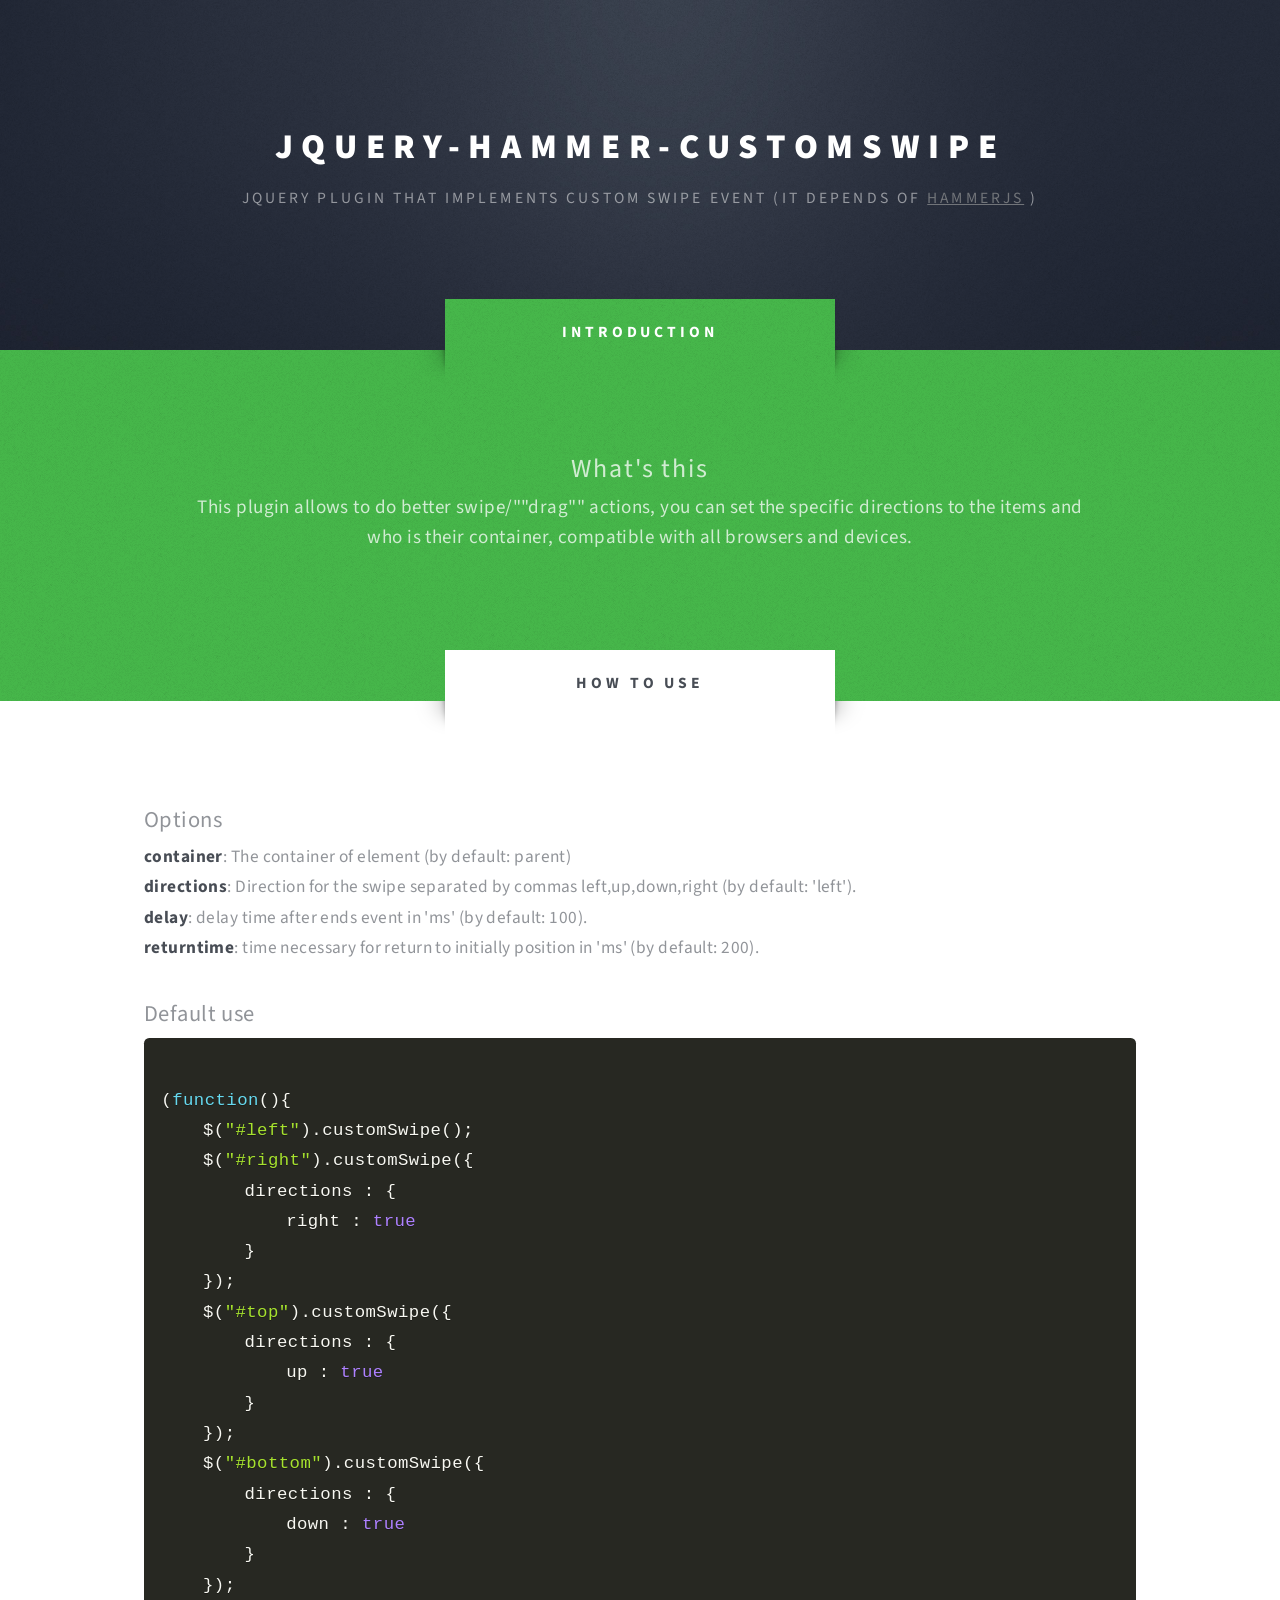
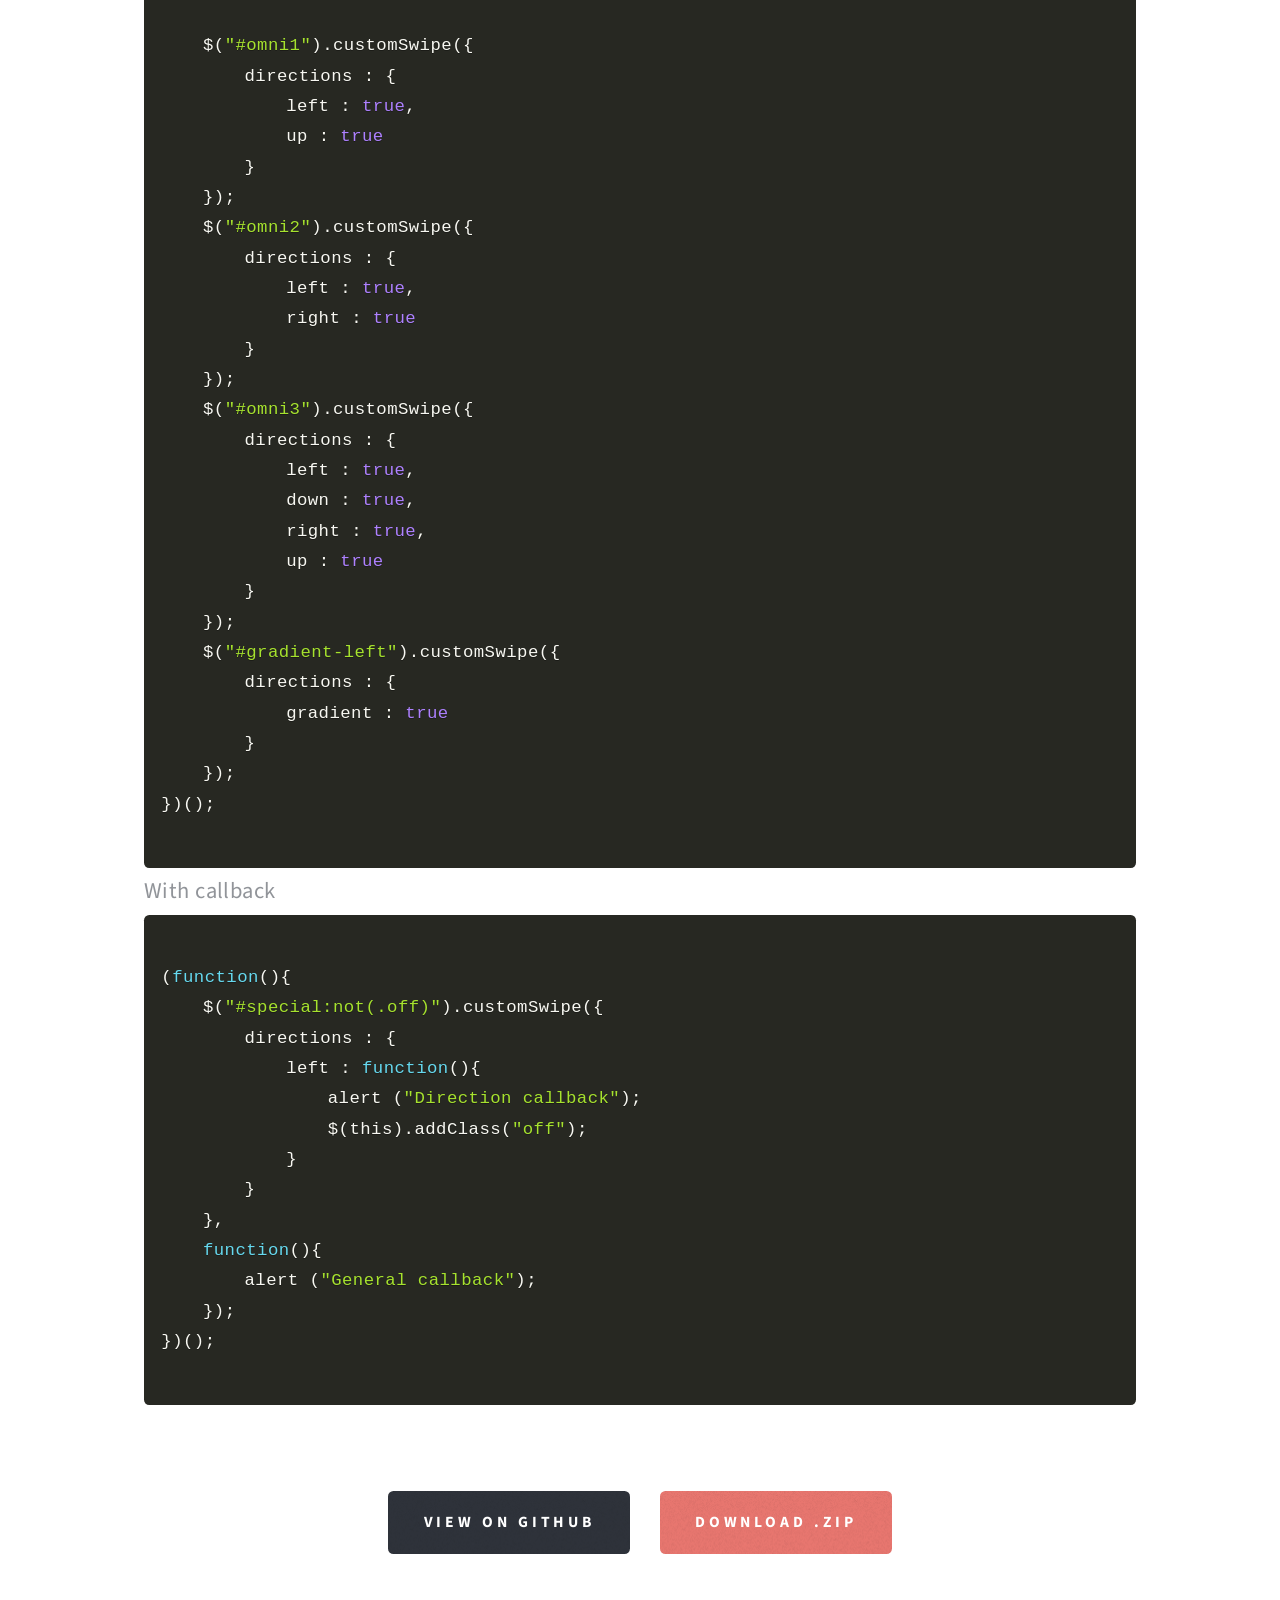
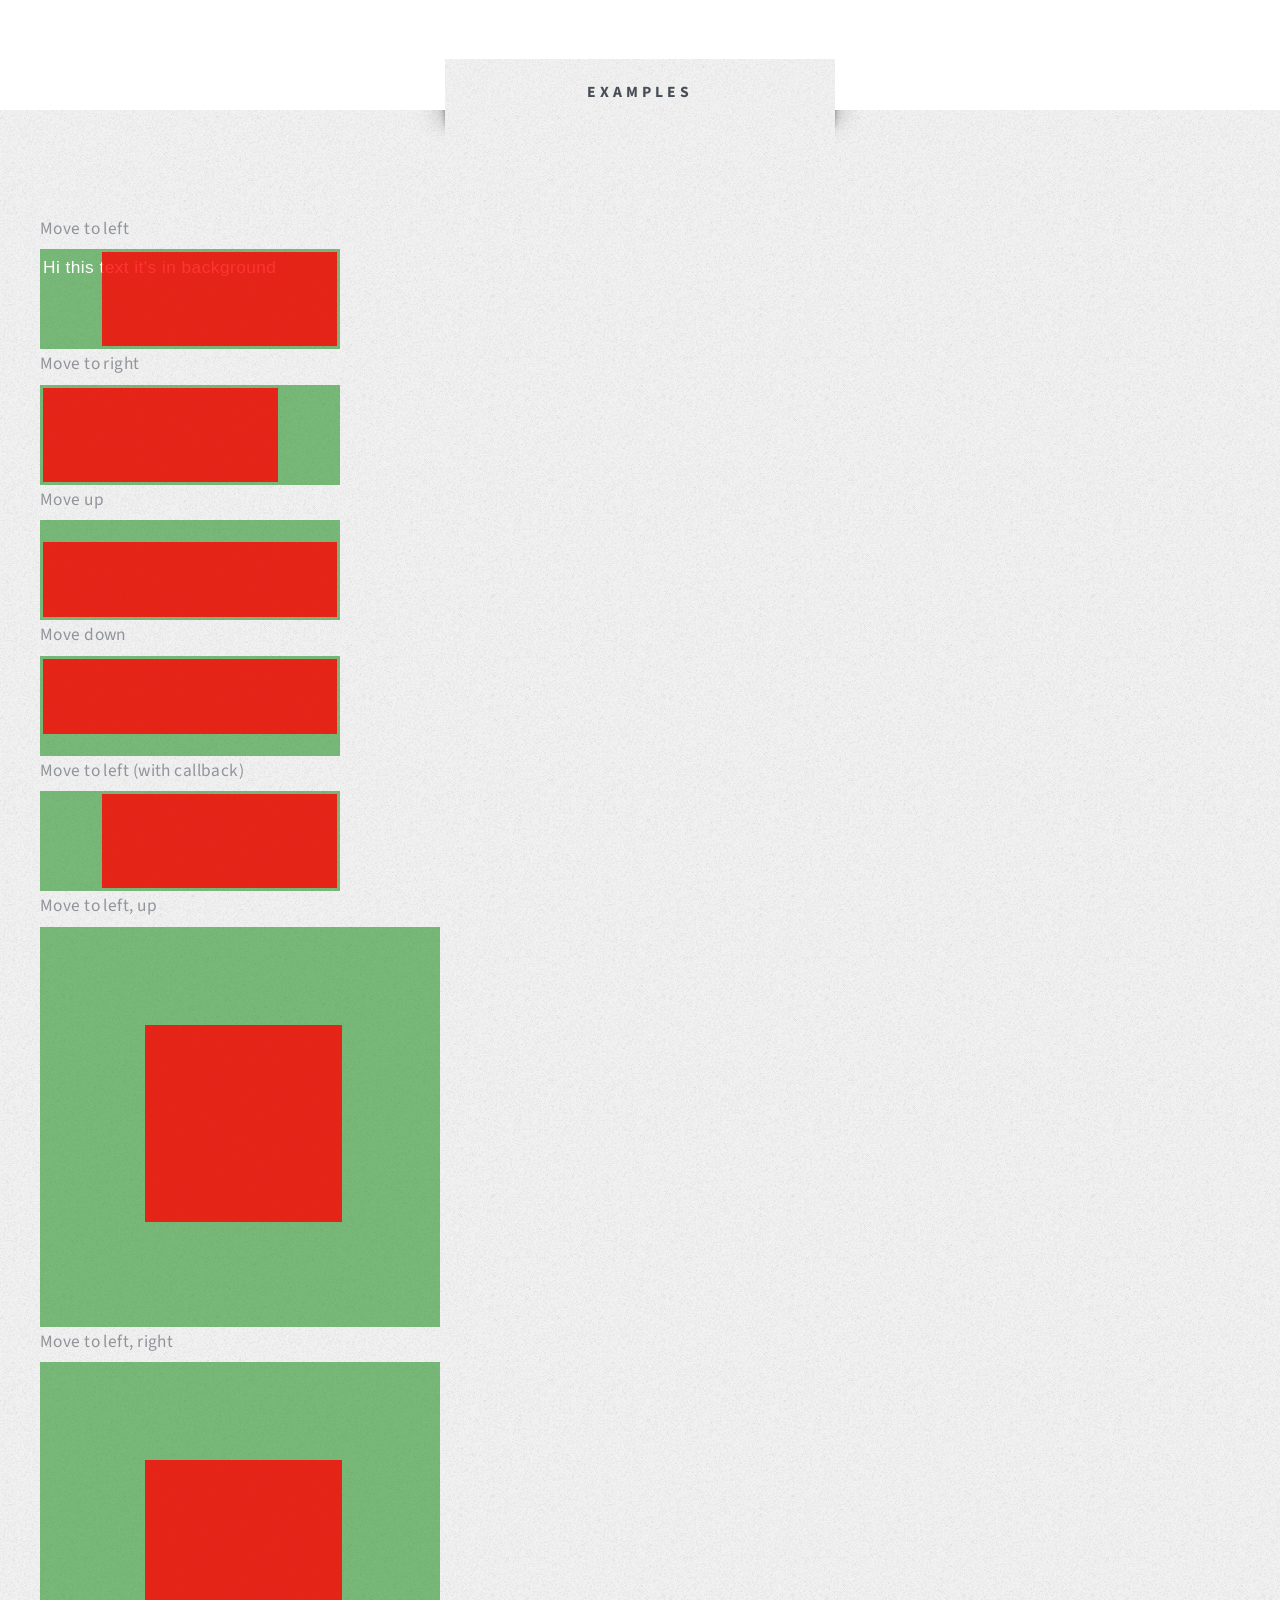
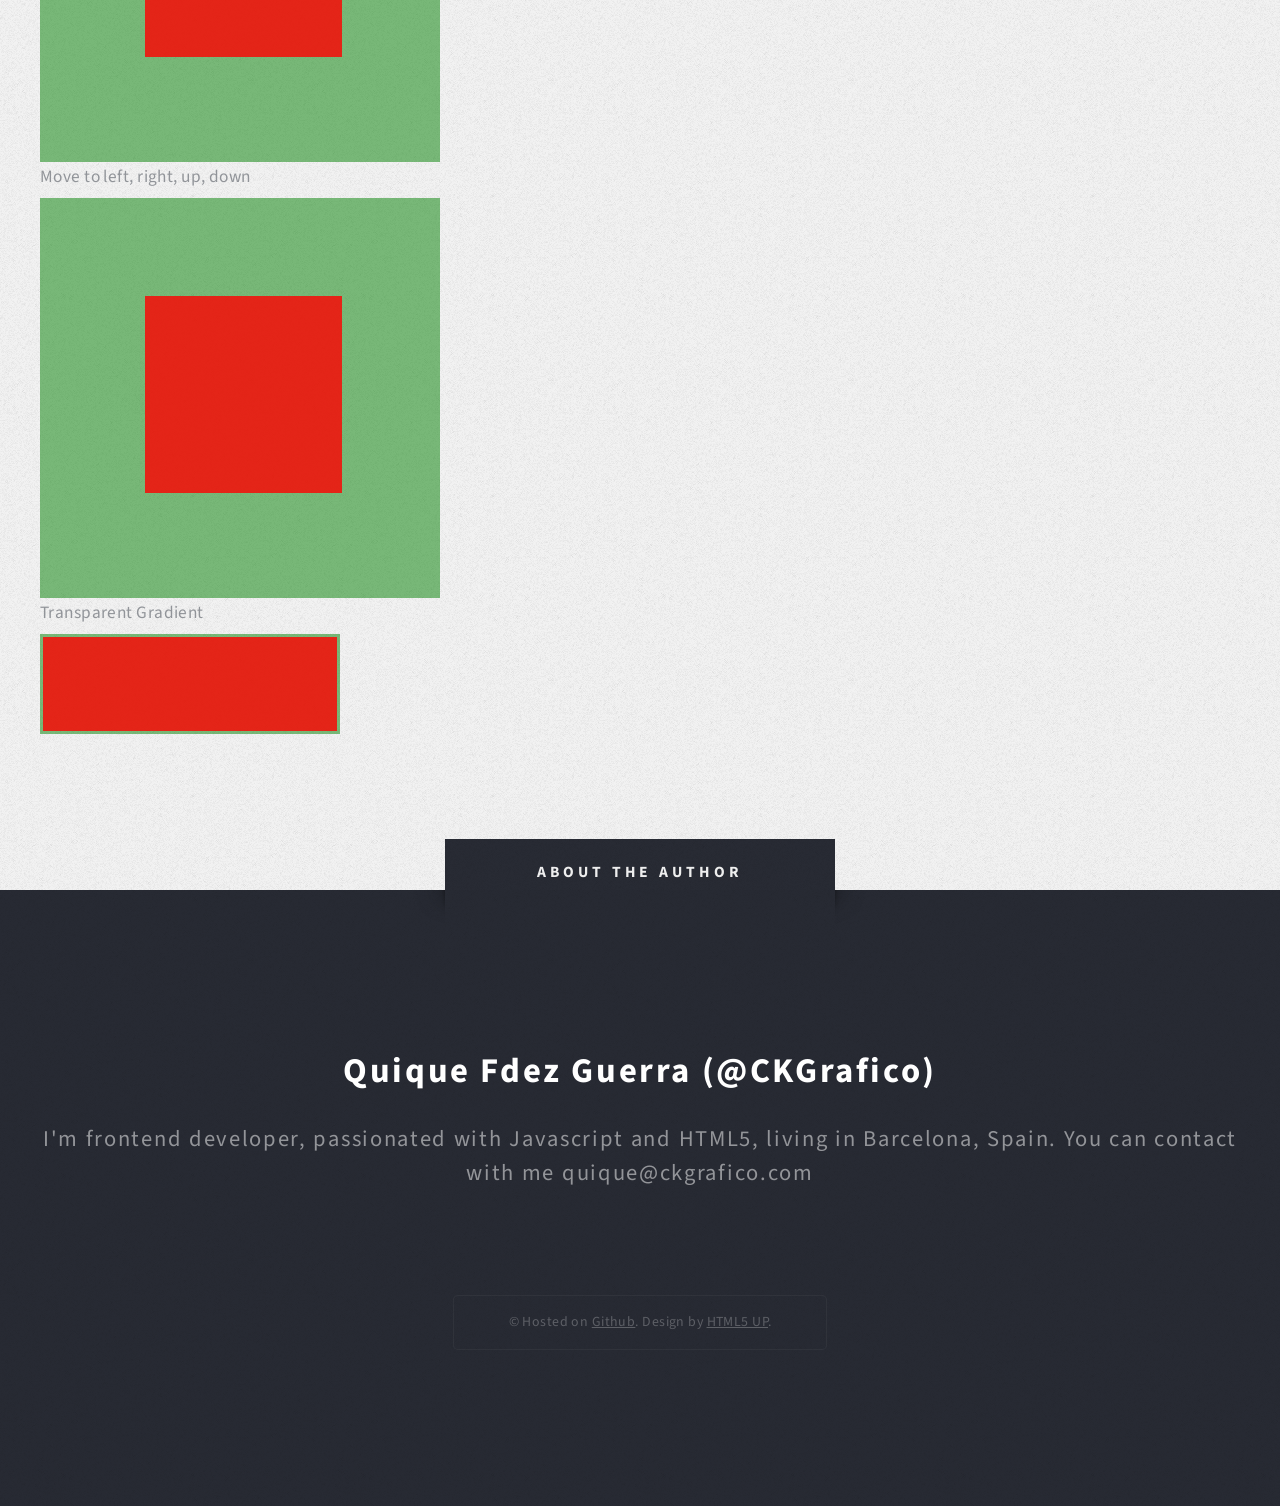
<file: index.html>
<!DOCTYPE html>
<html xmlns="http://www.w3.org/1999/xhtml">
<head>
	<meta http-equiv="Content-Type" content="text/html; charset=utf-8" />
	<meta name="viewport" content="width=device-width, initial-scale=1.0">

	<title>jQuery-Hammer-CustomSwipe</title>

	<link href="http://fonts.googleapis.com/css?family=Source+Sans+Pro:400,400italic,700,900" rel="stylesheet" />
    <link href="css/estilos.css" rel="stylesheet" type="text/css" />
    <link href="css/prism.css" rel="stylesheet" type="text/css" />

    <noscript>
			<link rel="stylesheet" href="css/5grid/core.css" />
			<link rel="stylesheet" href="css/5grid/core-desktop.css" />
			<link rel="stylesheet" href="css/5grid/core-1200px.css" />
			<link rel="stylesheet" href="css/5grid/core-noscript.css" />
			<link rel="stylesheet" href="css/style.css" />
			<link rel="stylesheet" href="css/style-desktop.css" />
		</noscript>
		<!--[if lte IE 8]><link rel="stylesheet" href="css/ie8.css" /><![endif]-->

	<!-- jQuery -->
	<script src="http://code.jquery.com/jquery-2.0.0.min.js"></script>
	<script type="text/javascript">if(!window.jQuery){document.write('<script src="js/libraries/jquery-2.0.0.min.js"><\/script>')}</script>
	<script src="css/5grid/init.js?use=mobile,desktop,1000px&amp;mobileUI=1&amp;mobileUI.theme=none&amp;mobileUI.titleBarHeight=0"></script>

</head>
<body class="homepage">

	<!-- Header Wrapper -->
		<div id="header-wrapper" class="wrapper">
			<div class="5grid-layout">
				<div class="row">
					<div class="12u">

						<!-- Header -->
							<div id="header">

								<!-- Logo -->
									<div id="logo">
										<h1><a href="#" class="mobileUI-site-name">jQuery-Hammer-CustomSwipe</a></h1>
										<span class="byline">jQuery plugin that implements custom Swipe event (it depends of <a href="http://eightmedia.github.io/hammer.js/" >HammerJS</a> )</span>
									</div>
								<!-- /Logo -->
							</div>
						<!-- /Header -->
					</div>
				</div>
			</div>
		</div>
	<!-- /Header Wrapper -->

	<!-- Intro Wrapper -->
		<div id="intro-wrapper" class="wrapper wrapper-style1">
			<div class="title">Introduction</div>
			<div class="5grid-layout">
				<div class="row">
					<div class="12u">
						<!-- Intro -->
							<section id="intro">
								<p class="style1">What's this</p>
								<p class="style3">This plugin allows to do better swipe/""drag"" actions, you can set the specific directions to the items and who is their container, compatible with all browsers and devices.</p>
							</section>
						<!-- /Intro -->

					</div>
				</div>
			</div>
		</div>
	<!-- /Intro Wrapper -->

	<!-- Main Wrapper -->
		<div class="wrapper wrapper-style2">
			<div class="title">How to use</div>
			<div class="5grid-layout">
				<div class="row">
					<div class="12u">
						<!-- Intro -->
							<section id="features">
								<p class="style1">Options</p>
								<ul>
									<li><strong>container</strong>: The container of element (by default: parent)</li>
									<li><strong>directions</strong>: Direction for the swipe separated by commas left,up,down,right (by default: 'left').</li>
									<li><strong>delay</strong>: delay time after ends event in 'ms' (by default: 100).</li>
									<li><strong>returntime</strong>:  time necessary for return to initially position in 'ms' (by default: 200).</li>
								</ul>
								<br>
								<p class="style1">Default use</p>
								<pre><code class="language-javascript">
(function(){
	$("#left").customSwipe();
	$("#right").customSwipe({
		directions : {
			right : true
		}
	});
	$("#top").customSwipe({
		directions : {
			up : true
		}
	});
	$("#bottom").customSwipe({
		directions : {
			down : true
		}
	});

	$("#omni1").customSwipe({
		directions : {
			left : true,
			up : true
		}
	});
	$("#omni2").customSwipe({
		directions : {
			left : true,
			right : true
		}
	});
	$("#omni3").customSwipe({
		directions : {
			left : true,
			down : true,
			right : true,
			up : true
		}
	});
	$("#gradient-left").customSwipe({
		directions : {
			gradient : true
		}
	});
})();
								</code></pre>

								<p class="style1">With callback</p>
								<pre><code class="language-javascript">
(function(){
	$("#special:not(.off)").customSwipe({
		directions : {
			left : function(){
				alert ("Direction callback");
				$(this).addClass("off");
			}
		}
	},
	function(){
		alert ("General callback");
	});
})();
								</code></pre>
								<ul class="actions">
									<li><a href="https://github.com/CKGrafico/jQuery-Hammer-CustomSwipe" class="button button-style3">View on Github</a></li>
									<li><a href="https://github.com/CKGrafico/jQuery-Hammer-CustomSwipe/archive/master.zip" class="button button-style1">Download .zip</a></li>
								</ul>
							</section>
						<!-- /Intro -->

					</div>
				</div>
			</div>
		</div>
	<!-- /Main Wrapper -->

	<!-- Highlights Wrapper -->
		<div class="wrapper wrapper-style3">
			<div class="title">Examples</div>
			<div class="5grid-layout">
				<div class="row">
					<div class="12u">
						<!-- Intro -->
							<section id="highlights">
								<p class="style1">Move to left</p>
								<div class="container">
									<div id="left" class="left"><br></div>
									Hi this text it's in background
								</div>

								<p class="style1">Move to right</p>
								<div class="container">
									<div id="right" class="right"><br></div>
								</div>

								<p class="style1">Move up</p>
								<div class="container">
									<div id="top" class="top"></div>
								</div>

								<p class="style1">Move down</p>
								<div class="container">
									<div id="bottom" class="bottom"><br></div>
								</div>

								<p class="style1">Move to left (with callback)</p>
								<div class="container">
									<div id="special" class="left"><br></div>
								</div>

								<p class="style1">Move to left, up</p>
								<div class="container-omni">
									<div class="omni" id="omni1"><br></div>
								</div>

								<p class="style1">Move to left, right</p>
								<div class="container-omni">
									<div class="omni" id="omni2"><br></div>
								</div>

								<p class="style1">Move to left, right, up, down</p>
								<div class="container-omni">
									<div class="omni" id="omni3"><br></div>
								</div>

								<style>
									.banner{
									}

									#gradient-left {

									}
								</style>

								<p class="style1">Transparent Gradient</p>
								<div class="container">
									<div id="gradient-left" class="gradient"><br></div>
								</div>
							</section>
						<!-- /Intro -->

					</div>
				</div>
			</div>
		</div>
	<!-- /Highlights Wrapper -->

	<!-- Footer Wrapper -->
		<div id="footer-wrapper" class="wrapper">
			<div class="title">About the author</div>
			<div class="5grid-layout">
				<div class="row">
					<div class="12u">

						<!-- Footer -->
							<div id="footer">
								<header class="style1">
									<h2>Quique Fdez Guerra (@CKGrafico)</h2>
									<p class="byline">
										I'm frontend developer, passionated with Javascript and HTML5, living in Barcelona, Spain. You can contact with me quique@ckgrafico.com
									</p>
								</header>
							</div>
						<!-- /Footer -->

						<!-- Copyright -->
							<div id="copyright">
								<span>
									&copy; Hosted on  <a href="http://github.com">Github</a>. Design by <a href="http://html5up.net/">HTML5 UP</a>.
								</span>
							</div>
						<!-- /Copyright -->

					</div>
				</div>
			</div>
		</div>
	<!-- /Footer Wrapper -->
	<!-- Librerías -->
	<script src="js/libraries/prism.min.js"></script>
	<script src="core/js/libraries/jquery.hammer.min.js"></script>
	<!-- Desarrollo -->
	<script src="core/js/functions/jquery.hammer.customswipe.js"></script>
	<script src="core/js/events.js"></script>

</body>
</html>
</file>
<file: css/estilos.css>
.container {
  font-family: Arial;
  background: rgba(0, 128, 0, 0.5);
  color: white;
  border: 3px solid transparent;
  height: 100px;
  width: 300px;
  position: relative; }
  .container div {
    text-align: center;
    position: absolute;
    background: rgba(255, 0, 0, 0.8); }
  .container .left {
    right: 0;
    height: 100%;
    width: 80%; }
  .container .right {
    left: 0;
    height: 100%;
    width: 80%; }
  .container .top {
    bottom: 0;
    height: 80%;
    width: 100%; }
  .container .bottom {
    top: 0;
    height: 80%;
    width: 100%; }
  .container .off {
    opacity: 0.4; }
  .container .gradient {
    height: 100%;
    width: 100%; }

.container-omni {
  font-family: Arial;
  background: rgba(0, 128, 0, 0.5);
  color: white;
  border: 3px solid transparent;
  height: 400px;
  width: 400px;
  position: relative; }
  .container-omni div {
    text-align: center;
    position: absolute;
    background: rgba(255, 0, 0, 0.8); }
  .container-omni .omni {
    right: 24%;
    top: 24%;
    height: 50%;
    width: 50%; }
</file>
<file: css/prism.css>
code[class*="language-"],pre[class*="language-"]{color:#f8f8f2;text-shadow:0 1px rgba(0,0,0,0.3);font-family:Consolas,Monaco,'Andale Mono',monospace;direction:ltr;text-align:left;white-space:pre;word-spacing:normal;-moz-tab-size:4;-o-tab-size:4;tab-size:4;-webkit-hyphens:none;-moz-hyphens:none;-ms-hyphens:none;hyphens:none}
pre[class*="language-"]{padding:1em;margin:.5em 0;overflow:auto;border-radius:.3em}:not(pre)>code[class*="language-"],pre[class*="language-"]{background:#272822}
:not(pre)>code[class*="language-"]{padding:.1em;border-radius:.3em}.token.comment,.token.prolog,.token.doctype,.token.cdata{color:slategray}
.token.punctuation{color:#f8f8f2}.namespace{opacity:.7}.token.property,.token.tag{color:#f92672}.token.boolean,.token.number{color:#ae81ff}.token.selector,.token.attr-name,.token.string{color:#a6e22e}
.token.operator,.token.entity,.token.url,.language-css .token.string,.style .token.string{color:#f8f8f2}.token.atrule,.token.attr-value{color:#e6db74}
.token.keyword{color:#66d9ef}.token.regex,.token.important{color:#fd971f}.token.important{font-weight:bold}.token.entity{cursor:help}pre.line-numbers{position:relative;padding-left:3.8em;counter-reset:linenumber}
pre.line-numbers>code{position:relative}.line-numbers .line-numbers-rows{position:absolute;pointer-events:none;top:0;font-size:100%;left:-3.8em;width:3em;letter-spacing:-1px;border-right:1px solid #999;-webkit-user-select:none;-moz-user-select:none;-ms-user-select:none;user-select:none}
.line-numbers-rows>span{pointer-events:none;display:block;counter-increment:linenumber}.line-numbers-rows>span:before{content:counter(linenumber);color:#999;display:block;padding-right:.8em;text-align:right}
.token a{color:inherit}
</file>
<file: css/5grid/core.css>
/*****************************************************************/
/* 5grid 0.4.4-dev by n33.co | MIT+GPLv2 license licensed        */
/* core.css: Core stylesheet                                     */
/*****************************************************************/

/**************************************************/
/* Resets (by meyerweb.com/eric/tools/css/reset/) */
/**************************************************/

	html, body, div, span, applet, object, iframe, h1, h2, h3, h4, h5, h6, p, blockquote, pre, a, abbr, acronym, address, big, cite, code, del, dfn, em, img, ins, kbd, q, s, samp, small, strike, strong, sub, sup, tt, var, b, u, i, center, dl, dt, dd, ol, ul, li, fieldset, form, label, legend, table, caption, tbody, tfoot, thead, tr, th, td, article, aside, canvas, details, embed, figure, figcaption, footer, header, hgroup, menu, nav, output, ruby, section, summary, time, mark, audio, video {
		margin: 0;
		padding: 0;
		border: 0;
		font-size: 100%;
		font: inherit;
		vertical-align: baseline;
	}

	article, aside, details, figcaption, figure, footer, header, hgroup, menu, nav, section {
		display: block;
	}

	body {
		line-height: 1;
	}

	ol, ul {
		list-style: none;
	}

	blockquote, q {
		quotes: none;
	}

	blockquote:before, blockquote:after, q:before, q:after {
		content: '';
		content: none;
	}

	table {
		border-collapse: collapse;
		border-spacing: 0;
	}

/*********************/
/* Grid              */
/*********************/

	.\35 grid .\31 2u { width: 100%; } .\35 grid .\31 1u { width: 91.5%; } .\35 grid .\31 0u { width: 83%; } .\35 grid .\39 u { width: 74.5%; } .\35 grid .\38 u { width: 66%; } .\35 grid .\37 u { width: 57.5%; } .\35 grid .\36 u { width: 49%; } .\35 grid .\35 u { width: 40.5%; } .\35 grid .\34 u { width: 32%; } .\35 grid .\33 u { width: 23.5%; } .\35 grid .\32 u { width: 15%; } .\35 grid .\31 u { width: 6.5%; }
	
	.\35 grid .\31 u, .\35 grid .\32 u, .\35 grid .\33 u, .\35 grid .\34 u, .\35 grid .\35 u, .\35 grid .\36 u, .\35 grid .\37 u, .\35 grid .\38 u, .\35 grid .\39 u, .\35 grid .\31 0u, .\35 grid .\31 1u, .\35 grid .\31 2u {
		margin: 1% 0 1% 2%;
		float: left;
	}

	.\35 grid:after {
		content: '';
		display: block;
		clear: both;
		height: 0;
	}

	.\35 grid-flush .\31 2u { width: 100% !important; } .\35 grid-flush .\31 1u { width: 91.6666666667% !important; } .\35 grid-flush .\31 0u { width: 83.3333333333% !important; } .\35 grid-flush .\39 u { width: 75% !important; } .\35 grid-flush .\38 u { width: 66.6666666667% !important; } .\35 grid-flush .\37 u { width: 58.3333333333% !important; } .\35 grid-flush .\36 u { width: 50% !important; } .\35 grid-flush .\35 u { width: 41.6666666667% !important; } .\35 grid-flush .\34 u { width: 33.3333333333% !important; } .\35 grid-flush .\33 u { width: 25% !important; } .\35 grid-flush .\32 u { width: 16.6666666667% !important; } .\35 grid-flush .\31 u { width: 8.3333333333% !important; }

	.\35 grid-flush .\31 u, .\35 grid-flush .\32 u, .\35 grid-flush .\33 u, .\35 grid-flush .\34 u, .\35 grid-flush .\35 u, .\35 grid-flush .\36 u, .\35 grid-flush .\37 u, .\35 grid-flush .\38 u, .\35 grid-flush .\39 u, .\35 grid-flush .\31 0u, .\35 grid-flush .\31 1u, .\35 grid-flush .\31 2u {
		margin: 0 !important;
	}

	.do-5grid .do-12u { width: 100%; } .do-5grid .do-11u { width: 91.5%; } .do-5grid .do-10u { width: 83%; } .do-5grid .do-9u { width: 74.5%; } .do-5grid .do-8u { width: 66%; } .do-5grid .do-7u { width: 57.5%; } .do-5grid .do-6u { width: 49%; } .do-5grid .do-5u { width: 40.5%; } .do-5grid .do-4u { width: 32%; } .do-5grid .do-3u { width: 23.5%; } .do-5grid .do-2u { width: 15%; } .do-5grid .do-1u { width: 6.5%; }
	
	.do-5grid .do-1u, .do-5grid .do-2u, .do-5grid .do-3u, .do-5grid .do-4u, .do-5grid .do-5u, .do-5grid .do-6u, .do-5grid .do-7u, .do-5grid .do-8u, .do-5grid .do-9u, .do-5grid .do-10u, .do-5grid .do-11u, .do-5grid .do-12u {
		margin: 1% 0 1% 2%;
		float: left;
	}

	.do-5grid:after {
		content: '';
		display: block;
		clear: both;
		height: 0;
	}

	.do-5grid-flush .do-12u { width: 100%; } .do-5grid-flush .do-11u { width: 91.6666666667%; } .do-5grid-flush .do-10u { width: 83.3333333333%; } .do-5grid-flush .do-9u { width: 75%; } .do-5grid-flush .do-8u { width: 66.6666666667%; } .do-5grid-flush .do-7u { width: 58.3333333333%; } .do-5grid-flush .do-6u { width: 50%; } .do-5grid-flush .do-5u { width: 41.6666666667%; } .do-5grid-flush .do-4u { width: 33.3333333333%; } .do-5grid-flush .do-3u { width: 25%; } .do-5grid-flush .do-2u { width: 16.6666666667%; } .do-5grid-flush .do-1u { width: 8.3333333333%; }

	.do-5grid-flush .do-1u, .do-5grid-flush .do-2u, .do-5grid-flush .do-3u, .do-5grid-flush .do-4u, .do-5grid-flush .do-5u, .do-5grid-flush .do-6u, .do-5grid-flush .do-7u, .do-5grid-flush .do-8u, .do-5grid-flush .do-9u, .do-5grid-flush .do-10u, .do-5grid-flush .do-11u, .do-5grid-flush .do-12u {
		margin: 0 !important;
	}

/*********************/
/* Mobile            */
/*********************/

	#mobileUI-site-titlebar {
		text-align: center;
	}
	
	#mobileUI-site-nav-opener {
		top: 0;
		left: 0;
	}
	
	#mobileUI-site-nav {
	}

		#mobileUI-site-nav-inner {
		}
	
		.mobileUI-site-nav-link {
			display: block;
		}
	
		.mobileUI-site-nav-link .indent-1 { display: inline-block; width: 1em; }
		.mobileUI-site-nav-link .indent-2 { display: inline-block; width: 2em; }
		.mobileUI-site-nav-link .indent-3 { display: inline-block; width: 3em; }
		.mobileUI-site-nav-link .indent-4 { display: inline-block; width: 4em; }
		.mobileUI-site-nav-link .indent-5 { display: inline-block; width: 5em; }
		.mobileUI-site-nav-link .indent-6 { display: inline-block; width: 6em; }
		.mobileUI-site-nav-link .indent-7 { display: inline-block; width: 7em; }
		.mobileUI-site-nav-link .indent-8 { display: inline-block; width: 8em; }
		.mobileUI-site-nav-link .indent-9 { display: inline-block; width: 9em; }
		.mobileUI-site-nav-link .indent-10 { display: inline-block; width: 10em; }
</file>
<file: css/5grid/core-desktop.css>
/*****************************************************************/
/* 5grid 0.4.4-dev by n33.co | MIT+GPLv2 license licensed        */
/* core-desktop.css: Core (desktop) stylesheet                   */
/*****************************************************************/

.\35 grid .row:after { content: ''; display: block; clear: both; height: 0; } 
.\35 grid .row > :first-child { margin-left: 0; } 
.\35 grid .row:first-child > * { margin-top: 0; } 
.\35 grid .row:last-child > * { margin-bottom: 0; }
.\35 grid .offset-1u:first-child { margin-left: 8.5% !important; } 
.\35 grid .offset-2u:first-child { margin-left: 17% !important; } 
.\35 grid .offset-3u:first-child { margin-left: 25.5% !important; } 
.\35 grid .offset-4u:first-child { margin-left: 34% !important; } 
.\35 grid .offset-5u:first-child { margin-left: 42.5% !important; } 
.\35 grid .offset-6u:first-child { margin-left: 51% !important; } 
.\35 grid .offset-7u:first-child { margin-left: 59.5% !important; } 
.\35 grid .offset-8u:first-child { margin-left: 68% !important; } 
.\35 grid .offset-9u:first-child { margin-left: 76.5% !important; } 
.\35 grid .offset-10u:first-child { margin-left: 85% !important; } 
.\35 grid .offset-11u:first-child { margin-left: 93.5% !important; } 
.\35 grid .offset-1u { margin-left: 10.5% !important; } 
.\35 grid .offset-2u { margin-left: 19% !important; } 
.\35 grid .offset-3u { margin-left: 27.5% !important; } 
.\35 grid .offset-4u { margin-left: 36% !important; } 
.\35 grid .offset-5u { margin-left: 44.5% !important; } 
.\35 grid .offset-6u { margin-left: 53% !important; } 
.\35 grid .offset-7u { margin-left: 61.5% !important; } 
.\35 grid .offset-8u { margin-left: 70% !important; } 
.\35 grid .offset-9u { margin-left: 78.5% !important; } 
.\35 grid .offset-10u { margin-left: 87% !important; } 
.\35 grid .offset-11u { margin-left: 95.5% !important; }
</file>
<file: css/5grid/core-1200px.css>
/*****************************************************************/
/* 5grid 0.4.4-dev by n33.co | MIT+GPLv2 license licensed        */
/* core-1200px.css: 1200px                                       */
/*****************************************************************/

/*********************/
/* 1200px            */
/*********************/

	.\35 grid-layout {
		width: 1200px;
		margin: 0 auto;
	}
</file>
<file: css/5grid/core-noscript.css>
/*****************************************************************/
/* 5grid 0.4.4-dev by n33.co | MIT+GPLv2 license licensed        */
/* noscript-1000px.css: Kludgey noscript stylesheet              */
/*****************************************************************/

/*********************/
/* Base Grid         */
/*********************/

	.\35 grid-layout .\31 2u { width: 100%; } 
	.\35 grid-layout .\31 1u { width: 91.5%; } 
	.\35 grid-layout .\31 0u { width: 83%; } 
	.\35 grid-layout .\39 u { width: 74.5%; } 
	.\35 grid-layout .\38 u { width: 66%; }
	.\35 grid-layout .\37 u { width: 57.5%; } 
	.\35 grid-layout .\36 u { width: 49%; } 
	.\35 grid-layout .\35 u { width: 40.5%; } 
	.\35 grid-layout .\34 u { width: 32%; } 
	.\35 grid-layout .\33 u { width: 23.5%; } 
	.\35 grid-layout .\32 u { width: 15%; } 
	.\35 grid-layout .\31 u { width: 6.5%; }

	.\35 grid-layout .\31 u, .\35 grid-layout .\32 u, .\35 grid-layout .\33 u, .\35 grid-layout .\34 u, .\35 grid-layout .\35 u, .\35 grid-layout .\36 u, .\35 grid-layout .\37 u, .\35 grid-layout .\38 u, .\35 grid-layout .\39 u, .\35 grid-layout .\31 0u, .\35 grid-layout .\31 1u, .\35 grid-layout .\31 2u {
		margin: 1% 0 1% 2%;
		float: left;
	}

	.\35 grid-layout:after {
		content: '';
		display: block;
		clear: both;
		height: 0;
	}

/*********************/
/* Desktop           */
/*********************/

	.\35 grid-layout .row:after { content: ''; display: block; clear: both; height: 0; } 
	.\35 grid-layout .row > :first-child { margin-left: 0; } 
	.\35 grid-layout .row:first-child > * { margin-top: 0; } 
	.\35 grid-layout .row:last-child > * { margin-bottom: 0; }
	.\35 grid-layout .offset-1u:first-child { margin-left: 8.5% !important; } 
	.\35 grid-layout .offset-2u:first-child { margin-left: 17% !important; } 
	.\35 grid-layout .offset-3u:first-child { margin-left: 25.5% !important; } 
	.\35 grid-layout .offset-4u:first-child { margin-left: 34% !important; } 
	.\35 grid-layout .offset-5u:first-child { margin-left: 42.5% !important; } 
	.\35 grid-layout .offset-6u:first-child { margin-left: 51% !important; } 
	.\35 grid-layout .offset-7u:first-child { margin-left: 59.5% !important; } 
	.\35 grid-layout .offset-8u:first-child { margin-left: 68% !important; } 
	.\35 grid-layout .offset-9u:first-child { margin-left: 76.5% !important; } 
	.\35 grid-layout .offset-10u:first-child { margin-left: 85% !important; } 
	.\35 grid-layout .offset-11u:first-child { margin-left: 93.5% !important; } 
	.\35 grid-layout .offset-1u { margin-left: 10.5% !important; } 
	.\35 grid-layout .offset-2u { margin-left: 19% !important; } 
	.\35 grid-layout .offset-3u { margin-left: 27.5% !important; } 
	.\35 grid-layout .offset-4u { margin-left: 36% !important; } 
	.\35 grid-layout .offset-5u { margin-left: 44.5% !important; } 
	.\35 grid-layout .offset-6u { margin-left: 53% !important; } 
	.\35 grid-layout .offset-7u { margin-left: 61.5% !important; } 
	.\35 grid-layout .offset-8u { margin-left: 70% !important; } 
	.\35 grid-layout .offset-9u { margin-left: 78.5% !important; } 
	.\35 grid-layout .offset-10u { margin-left: 87% !important; } 
	.\35 grid-layout .offset-11u { margin-left: 95.5% !important; }
</file>
<file: css/style-desktop.css>
/*
	Escape Velocity 1.0 by HTML5 UP
	html5up.net | @n33co
	Free for personal and commercial use under the CCA 3.0 license (html5up.net/license)
*/

/*********************************************************************************/
/* Basic                                                                         */
/*********************************************************************************/

	body, input, select, textarea
	{
		font-size: 13pt;
		line-height: 1.75em;
		letter-spacing: 0.025em;
	}

	hr
	{
		margin: 2em 0 2em 0;
	}

	section,
	article
	{
		margin: 0 0 4em 0;
	}

	header.style1
	{
		padding: 3em 0 3em 0;
	}

		header.style1 h2
		{
			font-size: 2em;
			letter-spacing: 0.075em;
			line-height: 1.5em;
		}

		header.style1 .byline
		{
			display: block;
			margin: 1.15em 0 0 0;
			font-size: 1.3em;
			letter-spacing: 0.075em;
			line-height: 1.5em;
		}

	form
	{
	}

		form label
		{
			margin: 0.25em 0 0.25em 0;
		}

	.button
	{
		padding: 0 2.25em 0 2.25em;
		font-size: 0.9em;
		min-width: 12em;
		height: 4em;
		line-height: 4em;
	}

		.button-big
		{
			font-size: 1em;
			min-width: 14em;
		}

	.actions
	{
		margin: 3em 0 0 0;
	}

		form .actions
		{
			margin-top: 1em;
		}

		.actions li
		{
			display: inline-block;
			margin: 0 0.75em 0 0.75em;
		}

		.actions li:first-child
		{
			margin-left: 0;
		}

		.actions li:last-child
		{
			margin-right: 0;
		}

		.actions-centered
		{
			text-align: center;
		}

	.feature-list
	{
	}

		.feature-list section
		{
			padding: 2em 0 2em 0;
		}

		.feature-list .row
		{
			border-top: solid 1px #eee;
		}

			.feature-list .row:first-child
			{
				border-top: 0;
			}

				.feature-list .row:first-child section
				{
					padding-top: 0;
				}

			.feature-list .row:last-child
			{
			}

				.feature-list .row:last-child section
				{
					padding-bottom: 0;
				}

		.feature-list h3
		{
			margin: 0 0 0.75em 0;
			font-size: 1.15em;
			letter-spacing: 0.05em;
			margin-top: -0.35em;
		}

			.feature-list h3:before
			{
				width: 64px;
				height: 64px;
				line-height: 64px;
				margin-right: 0.75em;
				font-size: 32px;
				top: 0.2em;
			}

		.feature-list p
		{
			margin: 0 0 0 5em;
		}

		.feature-list-small
		{
		}

			.feature-list-small h3
			{
			}

				.feature-list-small h3:before
				{
					font-size: 24px;
					line-height: 45px;
					width: 45px;
					height: 45px;
					margin-right: 1em;
				}

			.feature-list-small p
			{
				margin: 0 0 0 4em;
			}

	.is
	{
	}

		.is header
		{
			margin: 0 0 1.5em 0;
		}

			.is header.style1
			{
				position: relative;
				margin: -0.5em 0 0 0;
				padding-top: 0;
			}

		.is h2
		{
			margin: 0 0 0.75em 0;
			font-size: 1.15em;
			letter-spacing: 0.05em;
		}

		.is h3
		{
			margin: 0 0 0.5em 0;
			font-size: 1em;
			font-weight: 600;
			letter-spacing: 0.05em;
		}

	.is-pair-one
	{
		padding-right: 1.5em;
	}

	.is-pair-two
	{
		padding-left: 1.5em;
	}

	.is-triple-one
	{
		padding-right: 1.5em;
	}

	.is-triple-two
	{
		padding-left: 0.75em;
		padding-right: 0.75em;
	}

	.is-triple-three
	{
		padding-left: 1.5em;
	}

	.is-post-excerpt
	{
	}

		.is-post-excerpt .image-left
		{
			position: relative;
			top: 0.5em;
			width: 5em;
		}

		.is-post-excerpt h3,
		.is-post-excerpt p
		{
			margin-left: 7em;
		}

/*********************************************************************************/
/* Wrappers                                                                      */
/*********************************************************************************/

	.wrapper
	{
		padding: 6em 0 9em 0;
	}

		.wrapper .title
		{
			font-size: 0.9em;
			width: 25em;
			height: 3.25em;
			top: -3.25em;
			line-height: 3.25em;
			margin-bottom: -3.25em;
			margin-left: -12.5em;
			padding-top: 0.5em;
		}

	#header-wrapper
	{
		padding: 0;
		height: 400px;
	}

		.homepage #header-wrapper
		{
			height: 350px;
		}

	#intro-wrapper
	{
		padding-bottom: 8em;
	}

/*********************************************************************************/
/* Header                                                                        */
/*********************************************************************************/

	#header
	{
		position: relative;
		height: 400px;
	}

		.homepage #header
		{
			height: 300px;
		}

/*********************************************************************************/
/* Logo                                                                          */
/*********************************************************************************/

	#logo
	{
		position: absolute;
		height: 5em;
		top: 50%;
		left: 0;
		width: 100%;
		text-align: center;
		margin-top: -0.5em;
	}

		.homepage #logo
		{
			margin-top: -1em;
		}

		#logo h1
		{
			font-size: 2em;
			letter-spacing: 0.25em;
		}

		#logo .byline
		{
			margin: 1.25em 0 0 0;
			display: block;
			letter-spacing: 0.2em;
			font-size: 0.9em;
		}

/*********************************************************************************/
/* Nav                                                                           */
/*********************************************************************************/

	#nav
	{
		position: absolute;
		display: block;
		top: 2.5em;
		left: 0;
		width: 100%;
		text-align: center;
	}

		#nav > ul > li > ul
		{
			display: none;
		}

		#nav ul
		{
			display: inline-block;
			border-radius: 0.35em;
			box-shadow: inset 0px 0px 1px 1px rgba(255,255,255,0.25);
			padding: 0 1.5em 0 1.5em;
		}

		#nav li
		{
			display: block;
			float: left;
			text-align: center;
			margin: 0 1.5em 0 1.5em;
		}

			#nav li a,
			#nav li span
			{
				display: block;
				color: #eee;
				color: rgba(255,255,255,0.75);
				text-transform: uppercase;
				text-decoration: none;
				font-size: 0.7em;
				letter-spacing: 0.25em;
				height: 5em;
				line-height: 5em;
				-moz-transition: all .25s ease-in-out;
				-webkit-transition: all .25s ease-in-out;
				-o-transition: all .25s ease-in-out;
				-ms-transition: all .25s ease-in-out;
				transition: all .25s ease-in-out;
				outline: 0;
			}

			#nav li:hover a,
			#nav li.active a,
			#nav li.active span
			{
				color: #fff;
			}

	.dropotron
	{
		background: #222835 url('images/overlay.png');
		background-color: rgba(44,50,63,0.925);
		padding: 1.25em 1em 1.25em 1em;
		border-radius: 0.35em;
		box-shadow: inset 0px 0px 1px 1px rgba(255,255,255,0.25);
		min-width: 12em;
	}

		.dropotron-level-0
		{
			margin-top: -1px;
			border-top-left-radius: 0;
			border-top-right-radius: 0;
		}

		.dropotron a,
		.dropotron span
		{
			display: block;
			color: #eee;
			color: rgba(255,255,255,0.75);
			text-transform: uppercase;
			text-decoration: none;
			font-size: 0.7em;
			letter-spacing: 0.25em;
			border-top: solid 1px rgba(255,255,255,0.15);
			line-height: 3em;
			-moz-transition: all .25s ease-in-out;
			-webkit-transition: all .25s ease-in-out;
			-o-transition: all .25s ease-in-out;
			-ms-transition: all .25s ease-in-out;
			transition: all .25s ease-in-out;
		}

		.dropotron li:first-child a,
		.dropotron li:first-child span
		{
			border-top: 0;
		}

		.dropotron li:hover > a,
		.dropotron li:hover > span
		{
			color: #fff;
		}

/*********************************************************************************/
/* Intro                                                                         */
/*********************************************************************************/

	#intro
	{
		text-align: center;
	}

		#intro .style1
		{
			font-size: 1.5em;
			letter-spacing: 0.075em;
		}

		#intro .style2
		{
			font-size: 2.75em;
			letter-spacing: 0.075em;
			line-height: 1.35em;
			padding: 1em 0 1em 0;
			margin-bottom: 1em;
		}

		#intro .style3
		{
			font-size: 1.1em;
			width: 48em;
			margin: 0 auto 0.5em auto;
		}

/*********************************************************************************/
/* Features                                                                      */
/*********************************************************************************/

	#features
	{
		padding: 0 6em 0 6em;
	}

		#features header.style1
		{
			padding-bottom: 5em;
		}

		#features .style1
		{
			font-size: 1.3em;
		}

		#features .actions
		{
			margin-top: 5em;
			text-align: center;
		}

/*********************************************************************************/
/* Highlights                                                                    */
/*********************************************************************************/

	#highlights
	{
	}

		#highlights .highlight
		{
		}

			#highlights .highlight h3
			{
				margin: 0 0 0.75em 0;
				font-size: 1.15em;
				letter-spacing: 0.05em;
			}

		#highlights .highlight-one
		{
			padding-right: 2em;
		}

		#highlights .highlight-two
		{
			padding: 0 1em 0 1em;
		}

		#highlights .highlight-three
		{
			padding-left: 2em;
		}

/*********************************************************************************/
/* Main                                                                          */
/*********************************************************************************/

	#main
	{
		margin: 1em 0 1em 0;
	}

		.homepage #main
		{
			margin: 0;
		}

/*********************************************************************************/
/* Content                                                                       */
/*********************************************************************************/

	#content
	{
	}

/*********************************************************************************/
/* Sidebar                                                                       */
/*********************************************************************************/

	#sidebar
	{
	}

		.left-sidebar #sidebar
		{
			padding-right: 3em;
		}

		.right-sidebar #sidebar
		{
			padding-left: 3em;
		}

/*********************************************************************************/
/* Footer                                                                        */
/*********************************************************************************/

	#footer
	{
	}

		#footer header.style1
		{
			padding-bottom: 0;
		}

		#footer hr
		{
			margin: 6em 0 6em 0;
		}

		#footer .footer-one
		{
			padding-right: 1.5em;
		}

		#footer .footer-two
		{
			padding-left: 1.5em;
		}

/*********************************************************************************/
/* Copyright                                                                     */
/*********************************************************************************/

	#copyright
	{
		margin: 6em 0 0 0;
	}

		#copyright span
		{
			padding: 1.5em 4em 1.5em 4em;
			line-height: 1em;
			font-size: 0.8em;
		}
</file>
<file: css/ie8.css>
/*
	Escape Velocity 1.0 by HTML5 UP
	html5up.net | @n33co
	Free for personal and commercial use under the CCA 3.0 license (html5up.net/license)
*/

/*********************************************************************************/
/* Wrappers                                                                      */
/*********************************************************************************/

	.wrapper
	{
	}

		.wrapper .title:before,
		.wrapper .title:after
		{
			display: none;
    	}
 
/*********************************************************************************/
/* Copyright                                                                     */
/*********************************************************************************/

	#copyright
	{
		margin: 0em 0 0 0;
	}
</file>
<file: css/style.css>
/* Especial */
.wrapper-style1 .title,.wrapper-style1 {
	background-color: rgb(71, 184, 75) !important;
}

@charset 'UTF-8';

@font-face
{
	font-family: 'FontAwesome';
	src: url('fonts/fontawesome-webfont.eot?v=3.0.1');
	src: url('fonts/fontawesome-webfont.eot?#iefix&v=3.0.1') format('embedded-opentype'),
	     url('fonts/fontawesome-webfont.woff?v=3.0.1') format('woff'),
	     url('fonts/fontawesome-webfont.ttf?v=3.0.1') format('truetype'),
	     url('fonts/fontawesome-webfont.svg#FontAwesome') format('svg');
	font-weight: normal;
	font-style: normal;
}

@font-face
{
	font-family: 'Font-Awesome-Social';
	src: url('fonts/fontawesome-social-webfont.eot');
	src: url('fonts/fontawesome-social-webfont.eot?#iefix') format('embedded-opentype'),
	     url('fonts/fontawesome-social-webfont.woff') format('woff'),
		 url('fonts/fontawesome-social-webfont.ttf') format('truetype'),
		 url('fonts/fontawesome-social-webfont.svg#Font-Awesome-More') format('svg');
	font-weight: normal;
	font-style: normal;
}

/*
	Escape Velocity 1.0 by HTML5 UP
	html5up.net | @n33co
	Free for personal and commercial use under the CCA 3.0 license (html5up.net/license)
*/

/*********************************************************************************/
/* Basic                                                                         */
/*********************************************************************************/

	*
	{
		-moz-box-sizing: border-box;
		-webkit-box-sizing: border-box;
		-o-box-sizing: border-box;
		-ms-box-sizing: border-box;
		box-sizing: border-box;
	}

	body, input, textarea, select
	{
		font-family: 'Source Sans Pro', sans-serif;
		font-weight: 400;
		color: #919499;
	}

	h1,h2,h3,h4,h5,h6
	{
		font-weight: 700;
		color: #484d55;
	}

	h1 a, h2 a, h3 a, h4 a, h5 a, h6 a
	{
		color: inherit;
		text-decoration: none;
	}

	a
	{
		text-decoration: underline;
		color: #717479;
		-moz-transition: all .25s ease-in-out;
		-webkit-transition: all .25s ease-in-out;
		-o-transition: all .25s ease-in-out;
		-ms-transition: all .25s ease-in-out;
		transition: all .25s ease-in-out;
	}

		a:hover
		{
			text-decoration: none;
		}

	strong, b
	{
		font-weight: 700;
		color: #484d55;
	}

	blockquote
	{
		border-left: solid 0.5em #ddd;
		padding: 1em 0 1em 2em;
		font-style: italic;
	}

	em, i
	{
		font-style: italic;
	}

	hr
	{
		border: 0;
		border-top: solid 1px #ddd;
	}

	sub
	{
		position: relative;
		top: 0.5em;
		font-size: 0.8em;
	}

	sup
	{
		position: relative;
		top: -0.5em;
		font-size: 0.8em;
	}

	table
	{
		width: 100%;
	}

		table.style1
		{
			width: 100%;
		}

			table.style1 tbody tr:nth-child(2n+2)
			{
				background: #f4f4f4;
			}

			table.style1 td
			{
				padding: 0.5em 1em 0.5em 1em;
			}

			table.style1 th
			{
				text-align: left;
				font-weight: 400;
				padding: 0.5em 1em 0.5em 1em;
			}

			table.style1 thead
			{
				background: #484d55;
				color: #fff;
			}

			table.style1 tfoot
			{
				background: #eee;
			}

			table.style1 tbody
			{
			}

	form
	{
	}

		form label
		{
			display: block;
			color: #484d55;
		}

		form input.text,
		form select,
		form textarea
		{
			-webkit-appearance: none;
			display: block;
			border: 0;
			background: #eee;
			box-shadow: inset 0px 0px 1px 0px #a0a1a7;
			border-radius: 0.35em;
			width: 100%;
			padding: 0.75em 1em 0.75em 1em;
			-moz-transition: all .25s ease-in-out;
			-webkit-transition: all .25s ease-in-out;
			-o-transition: all .25s ease-in-out;
			-ms-transition: all .25s ease-in-out;
			transition: all .25s ease-in-out;
		}

			form input.text:hover,
			form select:hover,
			form textarea:hover
			{
			}

			form input.text:focus,
			form select:focus,
			form textarea:focus
			{
				background: #f8f8f8;
			}

			form textarea
			{
				min-height: 9em;
			}

			form .formerize-placeholder
			{
				color: #555 !important;
				font-style: italic;
			}

			form ::-webkit-input-placeholder
			{
				color: #555 !important;
				font-style: italic;
			}

			form :-moz-placeholder
			{
				color: #555 !important;
				font-style: italic;
			}

			form ::-moz-placeholder
			{
				color: #555 !important;
				font-style: italic;
			}

			form :-ms-input-placeholder
			{
				color: #555 !important;
				font-style: italic;
			}

			form ::-moz-focus-inner
			{
				border: 0;
			}

	.nobr
	{
		white-space: nowrap;
	}

	br.clear
	{
		clear: both;
	}

	p, ul, ol, dl, table, blockquote, form
	{
		margin-bottom: 0.3em;
	}

	section,
	article
	{
		margin-bottom: 3em;
	}

	section > :last-child,
	article > :last-child
	{
		margin-bottom: 0;
	}

	section:last-child,
	article:last-child
	{
		margin-bottom: 0;
	}

	header.style1
	{
		text-align: center;
	}

		header.style1 h2
		{
			font-weight: 700;
		}

		header.style1 .byline
		{
			color: #b1b4b9;
		}

	.image
	{
		display: inline-block;
	}

		.image img
		{
			display: block;
			width: 100%;
		}

	.image-full
	{
		display: block;
		width: 100%;
		margin: 0 0 2em 0;
	}

	.image-left
	{
		float: left;
		margin: 0 2em 2em 0;
	}

	.image-centered
	{
		display: block;
		margin: 0 0 2em 0;
	}

		.image-centered img
		{
			margin: 0 auto;
			width: auto;
		}

	.image-featured
	{
		display: block;
		width: 100%;
		margin: 0 0 2em 0;
	}

	.button
	{
		display: inline-block;
		background: #444;
		text-align: center;
		text-transform: uppercase;
		font-weight: 700;
		letter-spacing: 0.25em;
		text-decoration: none;
		border-radius: 0.35em;
		border: 0;
		outline: 0;
		cursor: pointer;
		-moz-transition: all .25s ease-in-out;
		-webkit-transition: all .25s ease-in-out;
		-o-transition: all .25s ease-in-out;
		-ms-transition: all .25s ease-in-out;
		transition: all .25s ease-in-out;
	}

		.button-style1
		{
			background: #e97770 url('images/overlay.png');
			color: #fff;
		}

			.button-style1:hover
			{
				background-color: #f98780;
			}

			.button-style1:active
			{
				background-color: #d96760;
			}

		.button-style2
		{
			background: none;
			color: #606167;
			box-shadow: inset 0px 0px 2px 0px #a0a1a7;
		}

			.button-style2:hover
			{
				box-shadow: inset 0px 0px 2px 0px #606167;
			}

			.button-style2:active
			{
				box-shadow: inset 0px 0px 2px 0px #202127;
			}

		.button-style3
		{
			background: #2f333b url('images/overlay.png');
			color: #fff;
		}

			.button-style3:hover
			{
				background-color: #3f434b;
			}

			.button-style3:active
			{
				background-color: #1f232b;
			}

	ul.style1
	{
	}

	ul.style2
	{
	}

		ul.style2 li
		{
			border-top: solid 1px #eee;
			padding: 1.5em 0 0 0;
			margin: 1.5em 0 0 0;
		}

		ul.style2 li:first-child
		{
			border-top: 0;
			padding-top: 0;
			margin-top: 0;
		}

	ul.style3
	{
	}

		ul.style3 li
		{
			border-top: solid 1px #eee;
			padding: 0.5em 0 0 0;
			margin: 0.5em 0 0 0;
		}

		ul.style3 li:first-child
		{
			border-top: 0;
			padding-top: 0;
			margin-top: 0;
		}

	ol.style1
	{
	}

	.actions
	{
	}

	.feature-list
	{
	}

		.feature-list h3
		{
			color: #e97770 !important;
		}

			.feature-list h3:before
			{
				position: relative;
				display: inline-block;
				color: #fff;
				background: #2f333b url('images/overlay.png');
				border-radius: 1em;
				text-align: center;
			}

/*********************************************************************************/
/* Icons                                                                         */
/*********************************************************************************/

	/*
		Powered by:

		Font Awesome (http://fortawesome.github.com/Font-Awesome/)
		Font Awesome More (http://gregoryloucas.github.com/Font-Awesome-More/)
	*/

	.icon
	{
		text-decoration: none;
	}

		.icon:before
		{
			font-size: 1.25em;
			text-decoration: none;
			font-family: FontAwesome;
			font-weight: normal;
			font-style: normal;
			-webkit-text-rendering: optimizeLegibility;
			-moz-text-rendering: optimizeLegibility;
			-ms-text-rendering: optimizeLegibility;
			-o-text-rendering: optimizeLegibility;
			text-rendering: optimizeLegibility;
			-webkit-font-smoothing: antialiased;
			-moz-font-smoothing: antialiased;
			-ms-font-smoothing: antialiased;
			-o-font-smoothing: antialiased;
			font-smoothing: antialiased;
			-webkit-font-feature-settings: "liga" 1, "dlig" 1;
			-moz-font-feature-settings: "liga=1, dlig=1";
			-ms-font-feature-settings: "liga" 1, "dlig" 1;
			-o-font-feature-settings: "liga" 1, "dlig" 1;
			font-feature-settings: "liga" 1, "dlig" 1;
		}

		.icon-glass:before                { content: "\f000"; }
		.icon-music:before                { content: "\f001"; }
		.icon-search:before               { content: "\f002"; }
		.icon-envelope:before             { content: "\f003"; }
		.icon-heart:before                { content: "\f004"; }
		.icon-star:before                 { content: "\f005"; }
		.icon-star-empty:before           { content: "\f006"; }
		.icon-user:before                 { content: "\f007"; }
		.icon-film:before                 { content: "\f008"; }
		.icon-th-large:before             { content: "\f009"; }
		.icon-th:before                   { content: "\f00a"; }
		.icon-th-list:before              { content: "\f00b"; }
		.icon-ok:before                   { content: "\f00c"; }
		.icon-remove:before               { content: "\f00d"; }
		.icon-zoom-in:before              { content: "\f00e"; }

		.icon-zoom-out:before             { content: "\f010"; }
		.icon-off:before                  { content: "\f011"; }
		.icon-signal:before               { content: "\f012"; }
		.icon-cog:before                  { content: "\f013"; }
		.icon-trash:before                { content: "\f014"; }
		.icon-home:before                 { content: "\f015"; }
		.icon-file:before                 { content: "\f016"; }
		.icon-time:before                 { content: "\f017"; }
		.icon-road:before                 { content: "\f018"; }
		.icon-download-alt:before         { content: "\f019"; }
		.icon-download:before             { content: "\f01a"; }
		.icon-upload:before               { content: "\f01b"; }
		.icon-inbox:before                { content: "\f01c"; }
		.icon-play-circle:before          { content: "\f01d"; }
		.icon-repeat:before               { content: "\f01e"; }

		/* \f020 doesn't work in Safari. all shifted one down */
		.icon-refresh:before              { content: "\f021"; }
		.icon-list-alt:before             { content: "\f022"; }
		.icon-lock:before                 { content: "\f023"; }
		.icon-flag:before                 { content: "\f024"; }
		.icon-headphones:before           { content: "\f025"; }
		.icon-volume-off:before           { content: "\f026"; }
		.icon-volume-down:before          { content: "\f027"; }
		.icon-volume-up:before            { content: "\f028"; }
		.icon-qrcode:before               { content: "\f029"; }
		.icon-barcode:before              { content: "\f02a"; }
		.icon-tag:before                  { content: "\f02b"; }
		.icon-tags:before                 { content: "\f02c"; }
		.icon-book:before                 { content: "\f02d"; }
		.icon-bookmark:before             { content: "\f02e"; }
		.icon-print:before                { content: "\f02f"; }

		.icon-camera:before               { content: "\f030"; }
		.icon-font:before                 { content: "\f031"; }
		.icon-bold:before                 { content: "\f032"; }
		.icon-italic:before               { content: "\f033"; }
		.icon-text-height:before          { content: "\f034"; }
		.icon-text-width:before           { content: "\f035"; }
		.icon-align-left:before           { content: "\f036"; }
		.icon-align-center:before         { content: "\f037"; }
		.icon-align-right:before          { content: "\f038"; }
		.icon-align-justify:before        { content: "\f039"; }
		.icon-list:before                 { content: "\f03a"; }
		.icon-indent-left:before          { content: "\f03b"; }
		.icon-indent-right:before         { content: "\f03c"; }
		.icon-facetime-video:before       { content: "\f03d"; }
		.icon-picture:before              { content: "\f03e"; }

		.icon-pencil:before               { content: "\f040"; }
		.icon-map-marker:before           { content: "\f041"; }
		.icon-adjust:before               { content: "\f042"; }
		.icon-tint:before                 { content: "\f043"; }
		.icon-edit:before                 { content: "\f044"; padding-top: 1px; padding-left: 1px; }
		.icon-share:before                { content: "\f045"; }
		.icon-check:before                { content: "\f046"; }
		.icon-move:before                 { content: "\f047"; }
		.icon-step-backward:before        { content: "\f048"; }
		.icon-fast-backward:before        { content: "\f049"; }
		.icon-backward:before             { content: "\f04a"; }
		.icon-play:before                 { content: "\f04b"; }
		.icon-pause:before                { content: "\f04c"; }
		.icon-stop:before                 { content: "\f04d"; }
		.icon-forward:before              { content: "\f04e"; }

		.icon-fast-forward:before         { content: "\f050"; }
		.icon-step-forward:before         { content: "\f051"; }
		.icon-eject:before                { content: "\f052"; }
		.icon-chevron-left:before         { content: "\f053"; }
		.icon-chevron-right:before        { content: "\f054"; }
		.icon-plus-sign:before            { content: "\f055"; }
		.icon-minus-sign:before           { content: "\f056"; }
		.icon-remove-sign:before          { content: "\f057"; }
		.icon-ok-sign:before              { content: "\f058"; }
		.icon-question-sign:before        { content: "\f059"; }
		.icon-info-sign:before            { content: "\f05a"; }
		.icon-screenshot:before           { content: "\f05b"; }
		.icon-remove-circle:before        { content: "\f05c"; }
		.icon-ok-circle:before            { content: "\f05d"; }
		.icon-ban-circle:before           { content: "\f05e"; }

		.icon-arrow-left:before           { content: "\f060"; }
		.icon-arrow-right:before          { content: "\f061"; }
		.icon-arrow-up:before             { content: "\f062"; }
		.icon-arrow-down:before           { content: "\f063"; }
		.icon-share-alt:before            { content: "\f064"; }
		.icon-resize-full:before          { content: "\f065"; }
		.icon-resize-small:before         { content: "\f066"; }
		.icon-plus:before                 { content: "\f067"; }
		.icon-minus:before                { content: "\f068"; }
		.icon-asterisk:before             { content: "\f069"; }
		.icon-exclamation-sign:before     { content: "\f06a"; }
		.icon-gift:before                 { content: "\f06b"; }
		.icon-leaf:before                 { content: "\f06c"; }
		.icon-fire:before                 { content: "\f06d"; }
		.icon-eye-open:before             { content: "\f06e"; }

		.icon-eye-close:before            { content: "\f070"; }
		.icon-warning-sign:before         { content: "\f071"; }
		.icon-plane:before                { content: "\f072"; }
		.icon-calendar:before             { content: "\f073"; }
		.icon-random:before               { content: "\f074"; }
		.icon-comment:before              { content: "\f075"; }
		.icon-magnet:before               { content: "\f076"; }
		.icon-chevron-up:before           { content: "\f077"; }
		.icon-chevron-down:before         { content: "\f078"; }
		.icon-retweet:before              { content: "\f079"; }
		.icon-shopping-cart:before        { content: "\f07a"; }
		.icon-folder-close:before         { content: "\f07b"; }
		.icon-folder-open:before          { content: "\f07c"; }
		.icon-resize-vertical:before      { content: "\f07d"; }
		.icon-resize-horizontal:before    { content: "\f07e"; }

		.icon-bar-chart:before            { content: "\f080"; }
		.icon-twitter-sign:before         { content: "\f081"; }
		.icon-facebook-sign:before        { content: "\f082"; }
		.icon-camera-retro:before         { content: "\f083"; }
		.icon-key:before                  { content: "\f084"; }
		.icon-cogs:before                 { content: "\f085"; }
		.icon-comments:before             { content: "\f086"; }
		.icon-thumbs-up:before            { content: "\f087"; }
		.icon-thumbs-down:before          { content: "\f088"; }
		.icon-star-half:before            { content: "\f089"; }
		.icon-heart-empty:before          { content: "\f08a"; }
		.icon-signout:before              { content: "\f08b"; }
		.icon-linkedin-sign:before        { content: "\f08c"; }
		.icon-pushpin:before              { content: "\f08d"; }
		.icon-external-link:before        { content: "\f08e"; }

		.icon-signin:before               { content: "\f090"; }
		.icon-trophy:before               { content: "\f091"; }
		.icon-github-sign:before          { content: "\f092"; }
		.icon-upload-alt:before           { content: "\f093"; }
		.icon-lemon:before                { content: "\f094"; }
		.icon-phone:before                { content: "\f095"; }
		.icon-check-empty:before          { content: "\f096"; }
		.icon-bookmark-empty:before       { content: "\f097"; }
		.icon-phone-sign:before           { content: "\f098"; }
		.icon-twitter:before              { content: "\f099"; padding-left: 2px; }
		.icon-facebook:before             { content: "\f09a"; padding-left: 6px; }
		.icon-github:before               { content: "\f09b"; }
		.icon-unlock:before               { content: "\f09c"; }
		.icon-credit-card:before          { content: "\f09d"; }
		.icon-rss:before                  { content: "\f09e"; }

		.icon-hdd:before                  { content: "\f0a0"; }
		.icon-bullhorn:before             { content: "\f0a1"; }
		.icon-bell:before                 { content: "\f0a2"; }
		.icon-certificate:before          { content: "\f0a3"; }
		.icon-hand-right:before           { content: "\f0a4"; }
		.icon-hand-left:before            { content: "\f0a5"; }
		.icon-hand-up:before              { content: "\f0a6"; }
		.icon-hand-down:before            { content: "\f0a7"; }
		.icon-circle-arrow-left:before    { content: "\f0a8"; }
		.icon-circle-arrow-right:before   { content: "\f0a9"; }
		.icon-circle-arrow-up:before      { content: "\f0aa"; }
		.icon-circle-arrow-down:before    { content: "\f0ab"; }
		.icon-globe:before                { content: "\f0ac"; }
		.icon-wrench:before               { content: "\f0ad"; }
		.icon-tasks:before                { content: "\f0ae"; }

		.icon-filter:before               { content: "\f0b0"; }
		.icon-briefcase:before            { content: "\f0b1"; }
		.icon-fullscreen:before           { content: "\f0b2"; }

		.icon-group:before                { content: "\f0c0"; }
		.icon-link:before                 { content: "\f0c1"; }
		.icon-cloud:before                { content: "\f0c2"; }
		.icon-beaker:before               { content: "\f0c3"; }
		.icon-cut:before                  { content: "\f0c4"; }
		.icon-copy:before                 { content: "\f0c5"; }
		.icon-paper-clip:before           { content: "\f0c6"; }
		.icon-save:before                 { content: "\f0c7"; }
		.icon-sign-blank:before           { content: "\f0c8"; }
		.icon-reorder:before              { content: "\f0c9"; }
		.icon-list-ul:before              { content: "\f0ca"; }
		.icon-list-ol:before              { content: "\f0cb"; }
		.icon-strikethrough:before        { content: "\f0cc"; }
		.icon-underline:before            { content: "\f0cd"; }
		.icon-table:before                { content: "\f0ce"; }

		.icon-magic:before                { content: "\f0d0"; }
		.icon-truck:before                { content: "\f0d1"; }
		.icon-pinterest:before            { content: "\f0d2"; }
		.icon-pinterest-sign:before       { content: "\f0d3"; }
		.icon-google-plus-sign:before     { content: "\f0d4"; }
		.icon-google-plus:before          { content: "\f0d5"; }
		.icon-money:before                { content: "\f0d6"; }
		.icon-caret-down:before           { content: "\f0d7"; }
		.icon-caret-up:before             { content: "\f0d8"; }
		.icon-caret-left:before           { content: "\f0d9"; }
		.icon-caret-right:before          { content: "\f0da"; }
		.icon-columns:before              { content: "\f0db"; }
		.icon-sort:before                 { content: "\f0dc"; }
		.icon-sort-down:before            { content: "\f0dd"; }
		.icon-sort-up:before              { content: "\f0de"; }

		.icon-envelope-alt:before         { content: "\f0e0"; }
		.icon-linkedin:before             { content: "\f0e1"; }
		.icon-undo:before                 { content: "\f0e2"; }
		.icon-legal:before                { content: "\f0e3"; }
		.icon-dashboard:before            { content: "\f0e4"; }
		.icon-comment-alt:before          { content: "\f0e5"; }
		.icon-comments-alt:before         { content: "\f0e6"; }
		.icon-bolt:before                 { content: "\f0e7"; }
		.icon-sitemap:before              { content: "\f0e8"; }
		.icon-umbrella:before             { content: "\f0e9"; }
		.icon-paste:before                { content: "\f0ea"; }
		.icon-lightbulb:before            { content: "\f0eb"; }
		.icon-exchange:before             { content: "\f0ec"; }
		.icon-cloud-download:before       { content: "\f0ed"; }
		.icon-cloud-upload:before         { content: "\f0ee"; }

		.icon-user-md:before              { content: "\f0f0"; }
		.icon-stethoscope:before          { content: "\f0f1"; }
		.icon-suitcase:before             { content: "\f0f2"; }
		.icon-bell-alt:before             { content: "\f0f3"; }
		.icon-coffee:before               { content: "\f0f4"; }
		.icon-food:before                 { content: "\f0f5"; }
		.icon-file-alt:before             { content: "\f0f6"; }
		.icon-building:before             { content: "\f0f7"; }
		.icon-hospital:before             { content: "\f0f8"; }
		.icon-ambulance:before            { content: "\f0f9"; }
		.icon-medkit:before               { content: "\f0fa"; }
		.icon-fighter-jet:before          { content: "\f0fb"; }
		.icon-beer:before                 { content: "\f0fc"; }
		.icon-h-sign:before               { content: "\f0fd"; }
		.icon-plus-sign-alt:before        { content: "\f0fe"; }

		.icon-double-angle-left:before    { content: "\f100"; }
		.icon-double-angle-right:before   { content: "\f101"; }
		.icon-double-angle-up:before      { content: "\f102"; }
		.icon-double-angle-down:before    { content: "\f103"; }
		.icon-angle-left:before           { content: "\f104"; }
		.icon-angle-right:before          { content: "\f105"; }
		.icon-angle-up:before             { content: "\f106"; }
		.icon-angle-down:before           { content: "\f107"; }
		.icon-desktop:before              { content: "\f108"; }
		.icon-laptop:before               { content: "\f109"; }
		.icon-tablet:before               { content: "\f10a"; }
		.icon-mobile-phone:before         { content: "\f10b"; }
		.icon-circle-blank:before         { content: "\f10c"; }
		.icon-quote-left:before           { content: "\f10d"; }
		.icon-quote-right:before          { content: "\f10e"; }

		.icon-spinner:before              { content: "\f110"; }
		.icon-circle:before               { content: "\f111"; }
		.icon-reply:before                { content: "\f112"; }
		.icon-github-alt:before           { content: "\f113"; }
		.icon-folder-close-alt:before     { content: "\f114"; }
		.icon-folder-open-alt:before      { content: "\f115"; }

		.icon-blogger-sign:before,.icon-blogger:before,.icon-delicious:before,.icon-dribbble-sign:before,.icon-dribbble:before,.icon-dropbox:before,.icon-drupal:before,.icon-evernote-sign:before,.icon-evernote:before,.icon-flickr-sign:before,.icon-flickr:before,.icon-forrst-sign:before,.icon-forrst:before,.icon-foursquare-sign:before,.icon-foursquare:before,.icon-git-fork:before,.icon-hacker-news:before,.icon-instagram:before,.icon-lastfm-sign:before,.icon-lastfm:before,.icon-paypal:before,.icon-picasa-sign:before,.icon-picasa:before,.icon-reddit:before,.icon-share-this-sign:before,.icon-share-this:before,.icon-skype:before,.icon-soundcloud:before,.icon-spotify:before,.icon-stack-overflow:before,.icon-tumblr-sign:before,.icon-tumblr:before,.icon-vimeo-sign:before,.icon-vimeo:before,.icon-wordpress-sign:before,.icon-wordpress:before,.icon-yelp-sign:before,.icon-yelp:before,.icon-youtube-sign:before,.icon-youtube:before              {font-family:'Font-Awesome-Social'; }

		.icon-dropbox:before              { content: "\f300"; }
		.icon-drupal:before               { content: "\f301"; }
		.icon-git-fork:before             { content: "\f302"; }
		.icon-instagram:before            { content: "\f303"; }
		.icon-share-this-sign:before      { content: "\f304"; }
		.icon-share-this:before           { content: "\f305"; }
		.icon-foursquare-sign:before      { content: "\f306"; }
		.icon-foursquare:before           { content: "\f307"; }
		.icon-hacker-news:before          { content: "\f308"; }
		.icon-skype:before                { content: "\f309"; }
		.icon-spotify:before              { content: "\f30a"; }
		.icon-soundcloud:before           { content: "\f30b"; }
		.icon-paypal:before               { content: "\f30c"; }
		.icon-youtube-sign:before         { content: "\f30d"; }
		.icon-youtube:before              { content: "\f30e"; }
		.icon-reddit:before               { content: "\f30f"; }
		.icon-blogger-sign:before         { content: "\f310"; }
		.icon-blogger:before              { content: "\f311"; }
		.icon-dribbble-sign:before        { content: "\f312"; }
		.icon-dribbble:before             { content: "\f313"; }
		.icon-evernote-sign:before        { content: "\f314"; }
		.icon-evernote:before             { content: "\f315"; }
		.icon-flickr-sign:before          { content: "\f316"; }
		.icon-flickr:before               { content: "\f317"; }
		.icon-forrst-sign:before          { content: "\f318"; }
		.icon-forrst:before               { content: "\f319"; }
		.icon-delicious:before            { content: "\f31a"; }
		.icon-lastfm-sign:before          { content: "\f31b"; }
		.icon-lastfm:before               { content: "\f31c"; }
		.icon-picasa-sign:before          { content: "\f31d"; }
		.icon-picasa:before               { content: "\f31e"; }
		.icon-stack-overflow:before       { content: "\f320"; }
		.icon-tumblr-sign:before          { content: "\f321"; }
		.icon-tumblr:before               { content: "\f322"; }
		.icon-vimeo-sign:before           { content: "\f323"; }
		.icon-vimeo:before                { content: "\f324"; }
		.icon-wordpress-sign:before       { content: "\f325"; }
		.icon-wordpress:before            { content: "\f326"; }
		.icon-yelp-sign:before            { content: "\f327"; }
		.icon-yelp:before                 { content: "\f328"; }

/*********************************************************************************/
/* Wrappers                                                                      */
/*********************************************************************************/

	.wrapper
	{
		position: relative;
	}

		.wrapper .title
		{
			position: absolute;
			top: 0;
			left: 50%;
			text-align: center;
			text-transform: uppercase;
			display: block;
			font-weight: 700;
			letter-spacing: 0.25em;
		}

		.wrapper .title:before
		{
			content: '';
			position: absolute;
			bottom: -38px;
			left: -35px;
			width: 35px;
			height: 38px;
			background: url('images/shadow.png');
		}

		.wrapper .title:after
		{
			content: '';
			position: absolute;
			bottom: -38px;
			right: -35px;
			width: 35px;
			height: 38px;
			background: url('images/shadow.png');
			-moz-transform: scaleX(-1);
			-webkit-transform: scaleX(-1);
			-o-transform: scaleX(-1);
			-ms-transform: scaleX(-1);
			transform: scaleX(-1);
    	}

	#header-wrapper
	{
		background: url('../images/banner.jpg') center center;
		background-size: cover;
	}

		#header-wrapper:before
		{
			content: '';
			position: absolute;
			top: 0;
			left: 0;
			width: 100%;
			height: 100%;
			background: url('images/overlay.png');
		}

	#footer-wrapper
	{
		background: #282b34 url('images/overlay.png');
		color: #eee;
		color: rgba(255,255,255,0.5);
	}

		#footer-wrapper h1,
		#footer-wrapper h2,
		#footer-wrapper h3,
		#footer-wrapper h4,
		#footer-wrapper h5,
		#footer-wrapper h6,
		#footer-wrapper strong,
		#footer-wrapper b,
		#footer-wrapper a
		{
			color: #fff;
		}

		#footer-wrapper hr
		{
			border-top-color: #333;
			border-top-color: rgba(255,255,255,0.05);
		}

		#footer-wrapper form
		{
		}

			#footer-wrapper form input.text,
			#footer-wrapper form select,
			#footer-wrapper form textarea
			{
				background: #ccc;
				box-shadow: none;
			}

			#footer-wrapper form input.text:focus,
			#footer-wrapper form select:focus,
			#footer-wrapper form textarea:focus
			{
				background: #fff;
			}

		#footer-wrapper .button-style2
		{
			color: #aaa;
			box-shadow: inset 0px 0px 2px 0px rgba(255,255,255,0.5);
		}

			#footer-wrapper .button-style2:hover
			{
				color: #ccc;
				box-shadow: inset 0px 0px 2px 0px rgba(255,255,255,0.65);
			}

			#footer-wrapper .button-style2:active
			{
				box-shadow: inset 0px 0px 2px 0px rgba(255,255,255,0.75);
			}

		#footer-wrapper .title
		{
			background: #282b34 url('images/overlay.png');
			color: #eee;
		}

		#footer-wrapper header.style1
		{
		}

			#footer-wrapper header.style1 h2
			{
				color: #fff;
			}

			#footer-wrapper header.style1 .byline
			{
				color: inherit;
			}

		#footer-wrapper .feature-list
		{
		}

			#footer-wrapper .feature-list .row
			{
				border-top-color: #333;
				border-top-color: rgba(255,255,255,0.05);
			}

			#footer-wrapper .feature-list h3
			{
			}

				#footer-wrapper .feature-list h3:before
				{
					background: #3d4249 url('images/overlay.png');
				}

	.wrapper-style1
	{
		background: #e97770 url('images/overlay.png');
		color: #eee;
		color: rgba(255,255,255,0.75);
	}

		.wrapper-style1 .title
		{
			background: #e97770 url('images/overlay.png');
			color: #fff;
		}

		.wrapper-style1 h1,
		.wrapper-style1 h2,
		.wrapper-style1 h3,
		.wrapper-style1 h4,
		.wrapper-style1 h5,
		.wrapper-style1 h6,
		.wrapper-style1 strong,
		.wrapper-style1 b,
		.wrapper-style1 a
		{
			color: #fff;
		}

	.wrapper-style2
	{
		background: #fff;
	}

		.wrapper-style2 .title
		{
			background: #fff;
			color: #484d55;
		}

	.wrapper-style3
	{
		background: #f3f3f3 url('images/overlay.png');
	}

		.wrapper-style3 .title
		{
			background: #f3f3f3 url('images/overlay.png');
			color: #484d55;
		}

		.wrapper-style3 .image
		{
			border: solid 10px #fff;
		}

/*********************************************************************************/
/* Logo                                                                          */
/*********************************************************************************/

	#logo
	{
	}

		#logo h1
		{
			font-weight: 900;
			text-transform: uppercase;
			color: #fff;
		}

		#logo .byline
		{
			color: #eee;
			color: rgba(255,255,255,0.5);
			text-transform: uppercase;
		}

/*********************************************************************************/
/* Intro                                                                         */
/*********************************************************************************/

	#intro
	{
	}

		#intro .style1
		{
		}

		#intro .style2
		{
			font-weight: 700;
			color: #fff;
			border-radius: 0.35em;
			box-shadow: inset 0px 0px 1px 1px rgba(255,255,255,0.25);
		}

			#intro .style2 a
			{
				color: inherit;
				text-decoration: none;
			}

		#intro .style3
		{
		}

/*********************************************************************************/
/* Highlights                                                                    */
/*********************************************************************************/

	#highlights
	{
	}

		#highlights .highlight
		{
			text-align: center;
		}

			#highlights .highlight h3
			{
				color: #e97770;
			}

/*********************************************************************************/
/* Copyright                                                                     */
/*********************************************************************************/

	#copyright
	{
		text-align: center;
	}

		#copyright span
		{
			display: inline-block;
			border-radius: 0.35em;
			box-shadow: inset 0px 0px 1px 1px rgba(255,255,255,0.05);
			color: #aaa;
			color: rgba(255,255,255,0.25);
		}

			#copyright span a
			{
				color: inherit;
			}

				#copyright span a:hover
				{
					color: #fff;
				}
</file>
